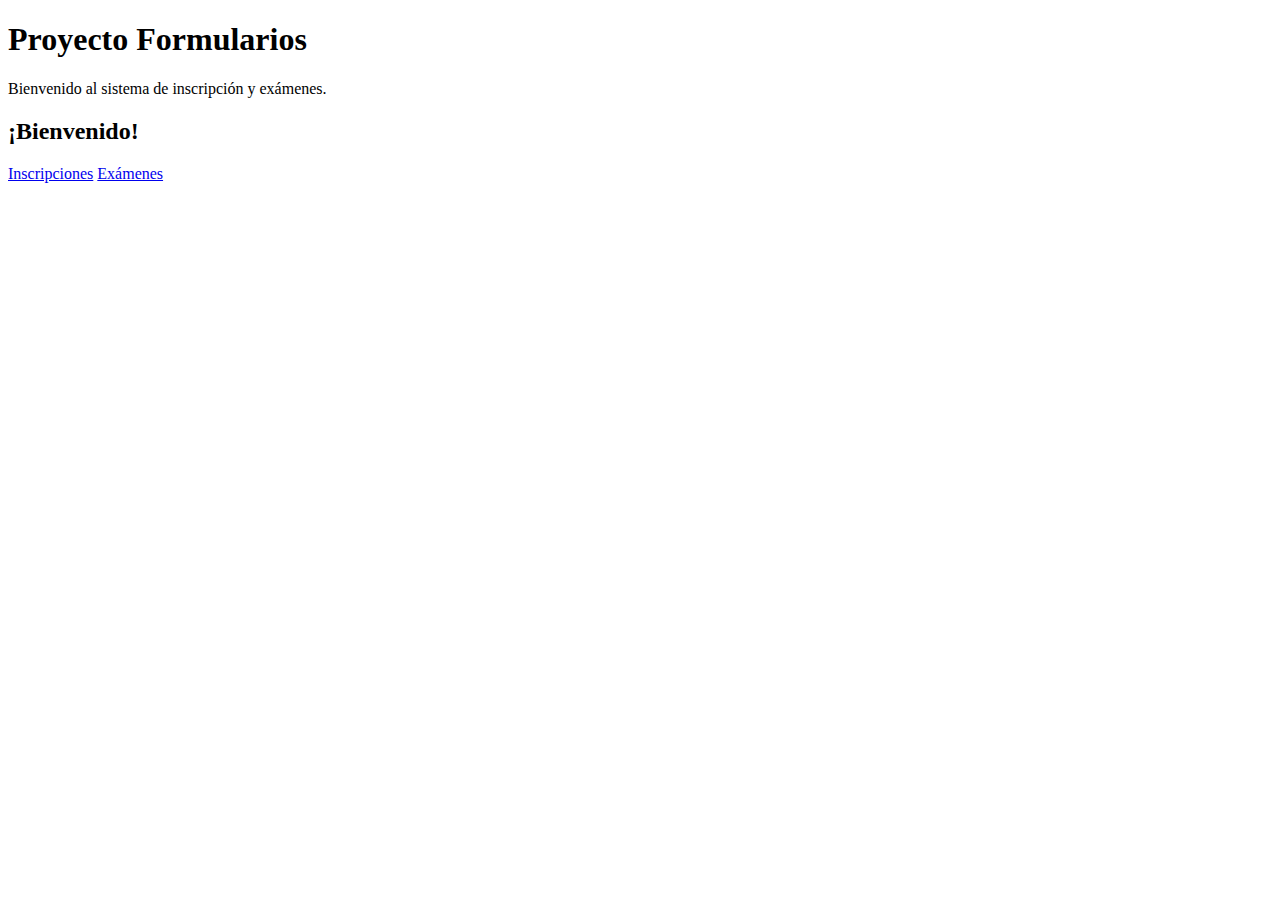
<file: index.html>
<!DOCTYPE html>
<html lang="es">
<head>
    <meta charset="UTF-8">
    <title>Proyecto Formularios</title>
    
    <base href="https://<tu-usuario>.github.io/Proyecto_apis2/"> 
    
    <link rel="stylesheet" href="/statics/styles.css">
    <script defer src="/js/script_bienvenida.js"></script>
</head>
<body>
    <header>
        <h1>Proyecto Formularios</h1>
        <p class="descripcion">Bienvenido al sistema de inscripción y exámenes.</p>
    </header>

    <section id="bienvenida-section">
        <h2 id="mensajeBienvenida">¡Bienvenido!</h2>
        <p id="nombreUsuario"></p>
    </section>

    <section class="botones">
        <a href="/templates/inscripcion.html" class="btn">Inscripciones</a>
        <a href="/templates/examen.html" class="btn">Exámenes</a>
    </section>

</body>
</html>
</file>
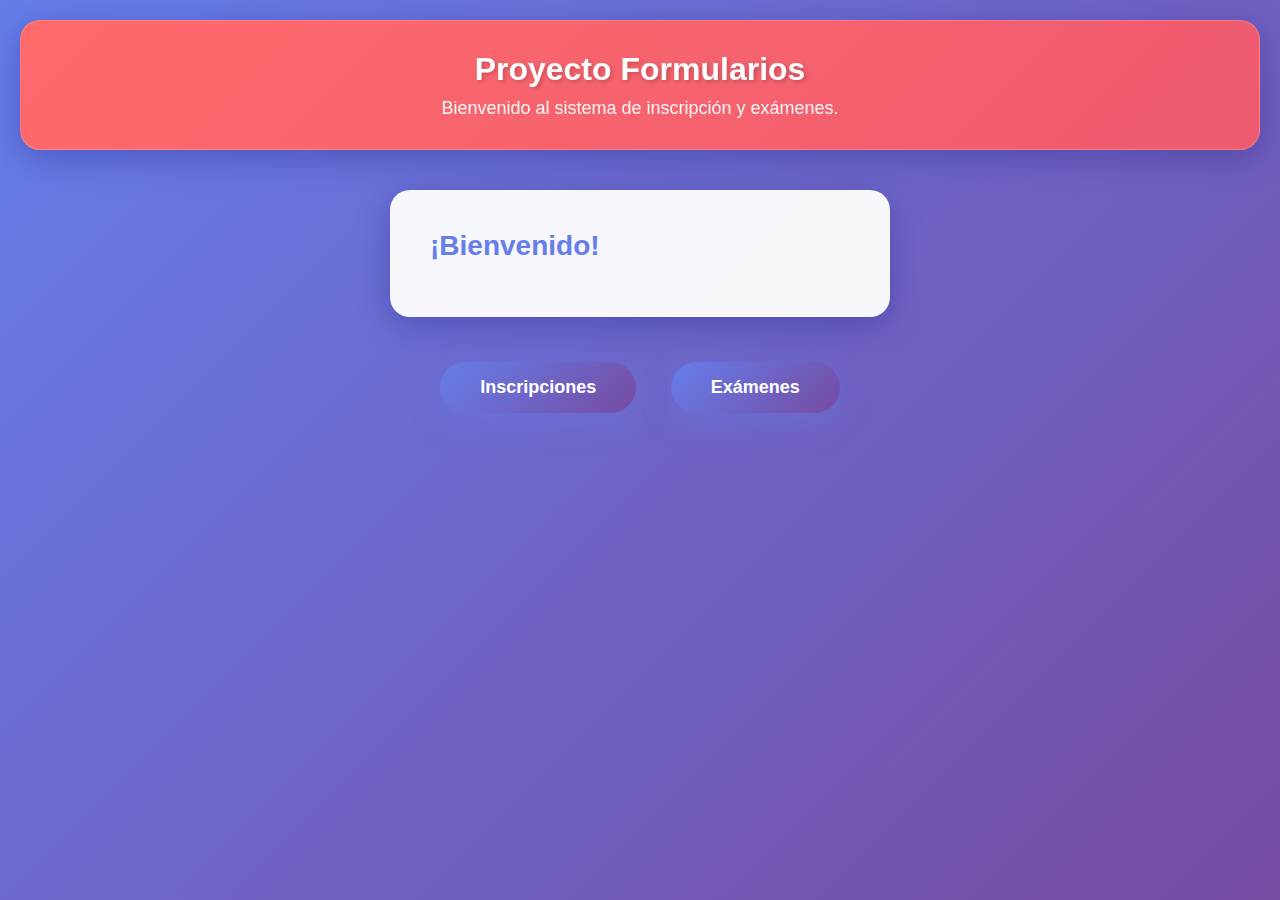
<file: Proyecto_apis2/index.html>
<!DOCTYPE html>
<html lang="es">
<head>
    <meta charset="UTF-8">
    <title>Proyecto Formularios</title>
    
    <link rel="stylesheet" href="/statics/styles.css">
    
    <script defer src="js/script_bienvenida.js"></script>
</head>
<body>
    <header>
        <h1>Proyecto Formularios</h1>
        <p class="descripcion">Bienvenido al sistema de inscripción y exámenes.</p>
    </header>

    <section id="bienvenida-section">
        <h2 id="mensajeBienvenida">¡Bienvenido!</h2>
        <p id="nombreUsuario"></p>
    </section>

    <section class="botones">
        <a href="templates/inscripcion.html" class="btn">Inscripciones</a>
        
        <a href="templates/examen.html" class="btn">Exámenes</a>
    </section>

</body>
</html>
</file>
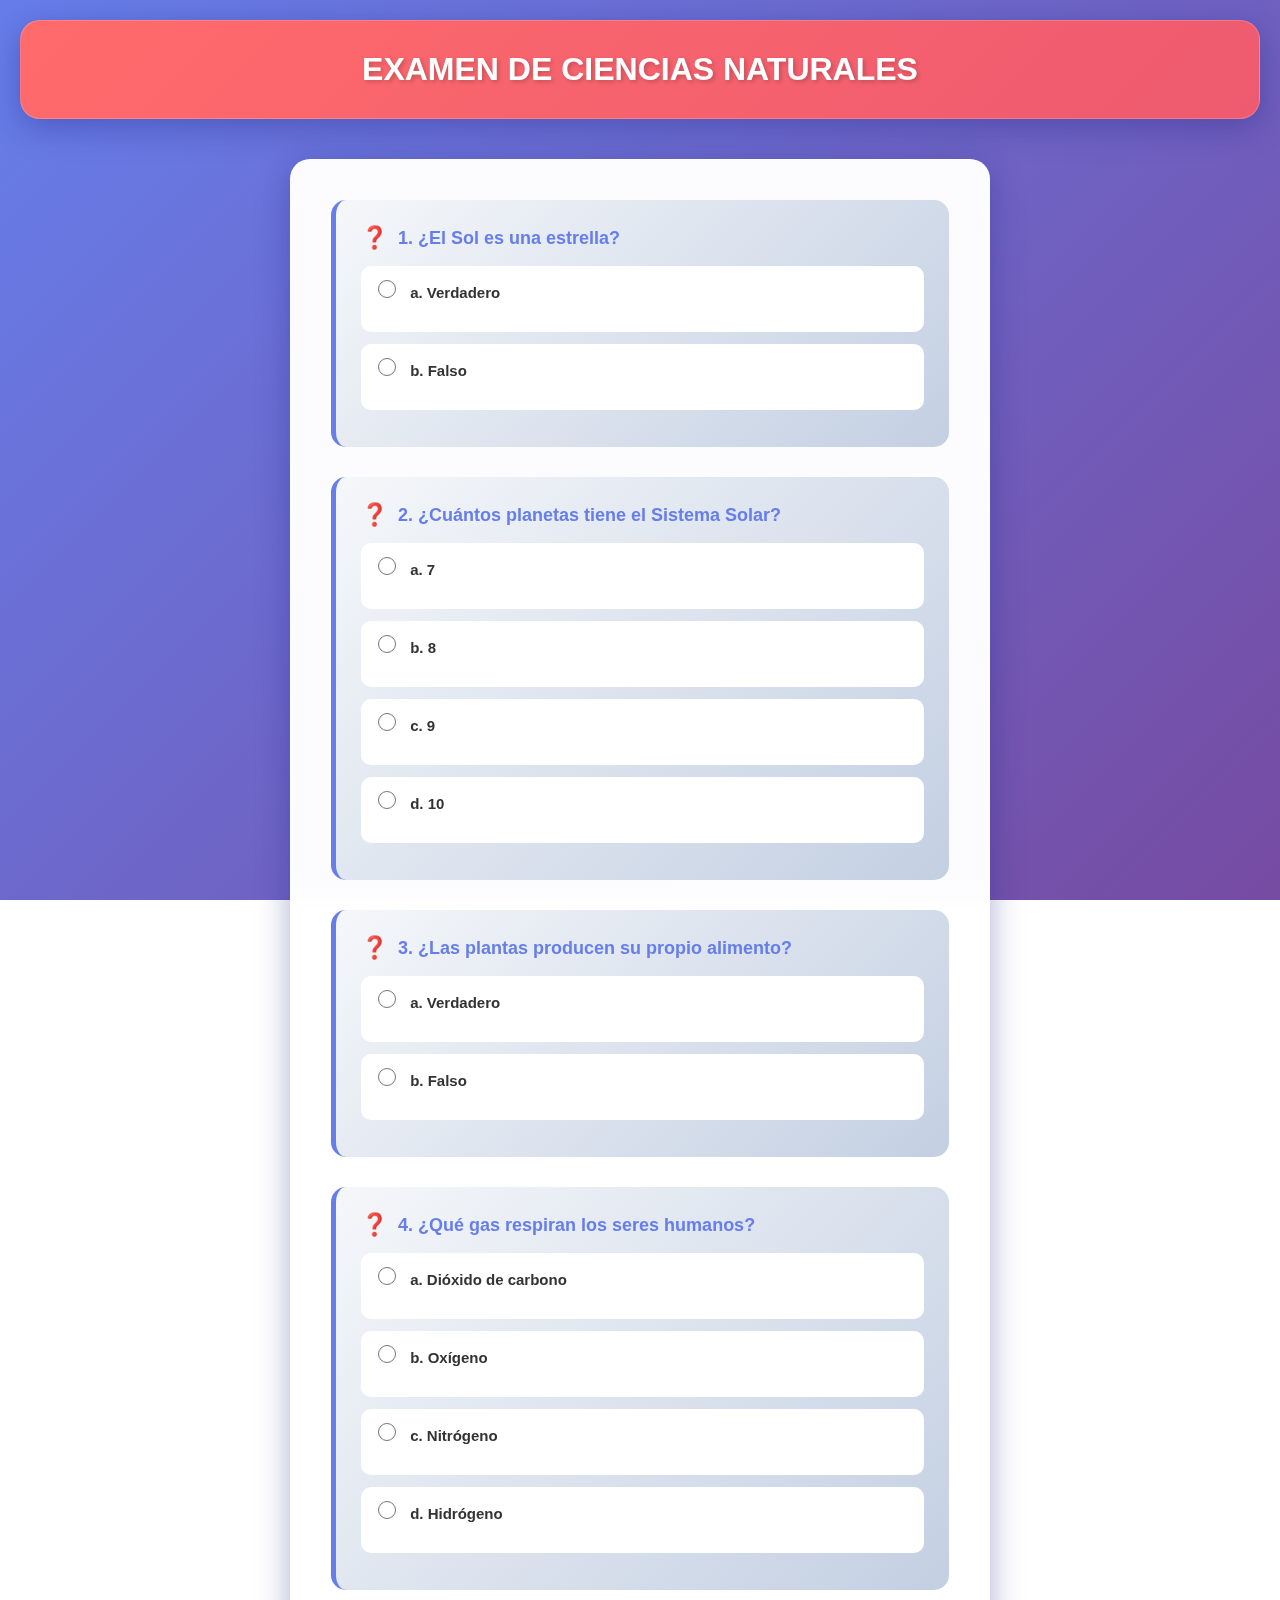
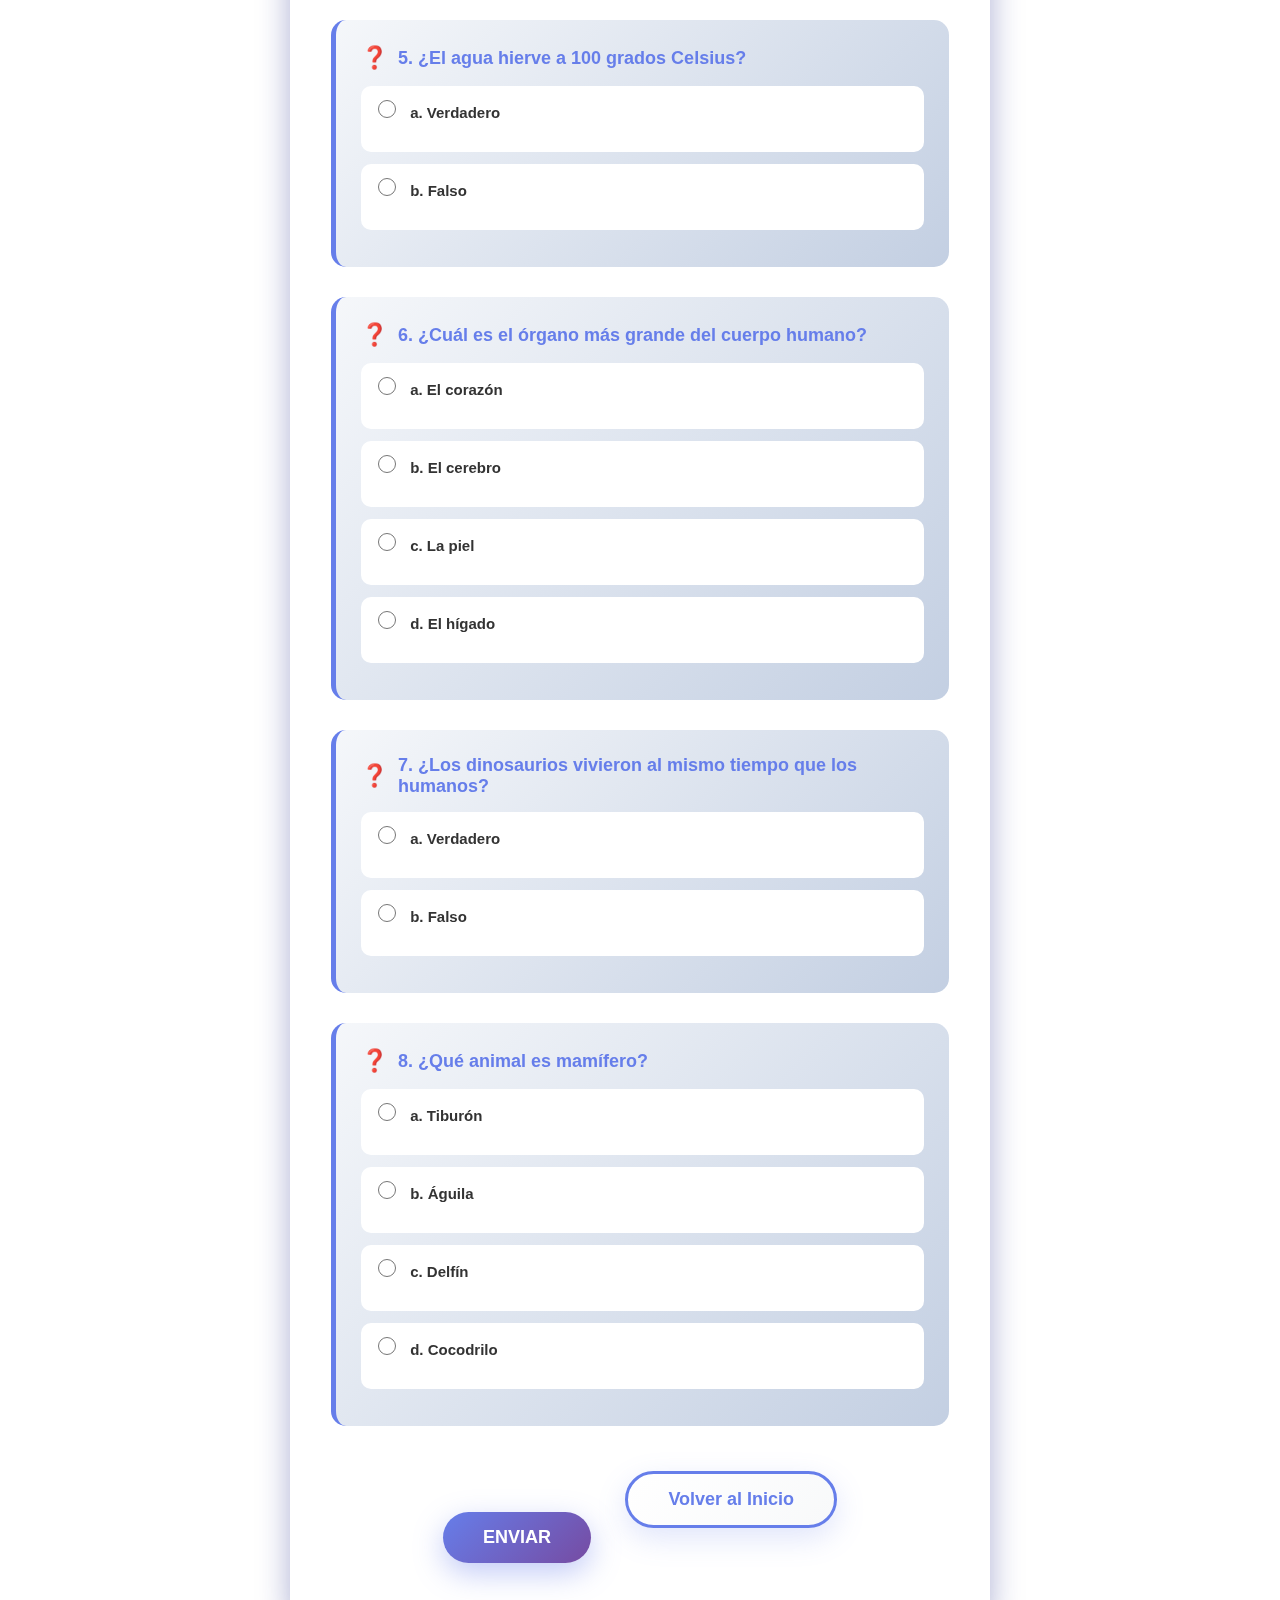
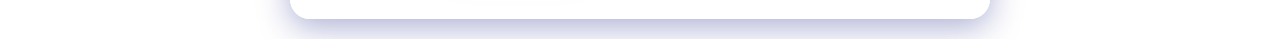
<file: examen.html>
<!DOCTYPE html>
<html lang="es">
<head>
    <meta charset="UTF-8">
    <meta name="viewport" content="width=device-width, initial-scale=1.0">
    <title>Examen de Ciencias Naturales</title>
    <link rel="stylesheet" href="/statics/styles.css">
</head>
<body>

    <header>
        <h1>EXAMEN DE CIENCIAS NATURALES</h1>
    </header>

    <form id="formExamen" class="formulario">

        <div class="pregunta">
            <h3>1. ¿El Sol es una estrella?</h3>
            <div class="opciones">
                <label><input type="radio" name="p1" value="a"> a. Verdadero</label>
                <label><input type="radio" name="p1" value="b"> b. Falso</label>
            </div>
        </div>

        <div class="pregunta">
            <h3>2. ¿Cuántos planetas tiene el Sistema Solar?</h3>
            <div class="opciones">
                <label><input type="radio" name="p2" value="a"> a. 7</label>
                <label><input type="radio" name="p2" value="b"> b. 8</label>
                <label><input type="radio" name="p2" value="c"> c. 9</label>
                <label><input type="radio" name="p2" value="d"> d. 10</label>
            </div>
        </div>

        <div class="pregunta">
            <h3>3. ¿Las plantas producen su propio alimento?</h3>
            <div class="opciones">
                <label><input type="radio" name="p3" value="a"> a. Verdadero</label>
                <label><input type="radio" name="p3" value="b"> b. Falso</label>
            </div>
        </div>

        <div class="pregunta">
            <h3>4. ¿Qué gas respiran los seres humanos?</h3>
            <div class="opciones">
                <label><input type="radio" name="p4" value="a"> a. Dióxido de carbono</label>
                <label><input type="radio" name="p4" value="b"> b. Oxígeno</label>
                <label><input type="radio" name="p4" value="c"> c. Nitrógeno</label>
                <label><input type="radio" name="p4" value="d"> d. Hidrógeno</label>
            </div>
        </div>

        <div class="pregunta">
            <h3>5. ¿El agua hierve a 100 grados Celsius?</h3>
            <div class="opciones">
                <label><input type="radio" name="p5" value="a"> a. Verdadero</label>
                <label><input type="radio" name="p5" value="b"> b. Falso</label>
            </div>
        </div>

        <div class="pregunta">
            <h3>6. ¿Cuál es el órgano más grande del cuerpo humano?</h3>
            <div class="opciones">
                <label><input type="radio" name="p6" value="a"> a. El corazón</label>
                <label><input type="radio" name="p6" value="b"> b. El cerebro</label>
                <label><input type="radio" name="p6" value="c"> c. La piel</label>
                <label><input type="radio" name="p6" value="d"> d. El hígado</label>
            </div>
        </div>

        <div class="pregunta">
            <h3>7. ¿Los dinosaurios vivieron al mismo tiempo que los humanos?</h3>
            <div class="opciones">
                <label><input type="radio" name="p7" value="a"> a. Verdadero</label>
                <label><input type="radio" name="p7" value="b"> b. Falso</label>
            </div>
        </div>

        <div class="pregunta">
            <h3>8. ¿Qué animal es mamífero?</h3>
            <div class="opciones">
                <label><input type="radio" name="p8" value="a"> a. Tiburón</label>
                <label><input type="radio" name="p8" value="b"> b. Águila</label>
                <label><input type="radio" name="p8" value="c"> c. Delfín</label>
                <label><input type="radio" name="p8" value="d"> d. Cocodrilo</label>
            </div>
        </div>

        <div class="botones">
            <button type="submit" class="btn">ENVIAR</button>
            <a href="../index.html" class="btn volver">Volver al Inicio</a>
        </div>
    </form>

    <div id="resultado" class="resultado">
        <h2>Resultado del Examen</h2>
        <div class="nota" id="resNota"></div>
        <p id="resMensaje"></p>
        <button class="btn" onclick="location.reload()">Realizar Nuevo Examen</button>
        <a href="../index.html" class="btn volver">Volver al Inicio</a>
    </div>

    <script>
        document.getElementById('formExamen').addEventListener('submit', function(e) {
            e.preventDefault();

            const respuestasCorrectas = {
                p1: 'a',   // El Sol es una estrella: Verdadero
                p2: 'b',   // 8 planetas
                p3: 'a',   // Las plantas producen su alimento: Verdadero
                p4: 'b',   // Oxígeno
                p5: 'a',   // Agua hierve a 100°C: Verdadero
                p6: 'c',   // La piel
                p7: 'b',   // Dinosaurios con humanos: Falso
                p8: 'c',   // Delfín es mamífero
                p9: 'a',   // Tierra gira alrededor del Sol: Verdadero
                p10: 'b',  // 206 huesos
                p11: 'a',  // Insectos tienen 6 patas: Verdadero
                p12: 'b',  // Hielo es sólido
                p13: 'b',  // Luna produce luz: Falso
                p14: 'b',  // Fotosíntesis: luz, agua y CO2
                p15: 'a'   // Corazón tiene 4 cavidades: Verdadero
            };

            let correctas = 0;
            for (let pregunta in respuestasCorrectas) {
                const respuesta = document.querySelector(`input[name="${pregunta}"]:checked`);
                if (respuesta && respuesta.value === respuestasCorrectas[pregunta]) {
                    correctas++;
                }
            }

            const nota = (correctas * 10) / 15;
            document.getElementById('resNota').textContent = nota.toFixed(2);

            let mensaje = '';
            if (nota >= 7) mensaje = '¡Aprobado! Excelente trabajo.';
            else if (nota >= 4) mensaje = 'Regular. Debes estudiar más.';
            else mensaje = 'Desaprobado. Es necesario repasar el contenido.';

            document.getElementById('resMensaje').textContent = mensaje;

            document.getElementById('formExamen').style.display = 'none';
            document.getElementById('resultado').classList.add('mostrar');
        });
    </script>

</body>
</html>
</file>
<file: statics/styles.css>
/* Estilos generales */
* {
    margin: 0;
    padding: 0;
    box-sizing: border-box;
}

body {
    background: linear-gradient(135deg, #667eea 0%, #764ba2 100%);
    background-attachment: fixed;
    font-family: 'Segoe UI', Tahoma, Geneva, Verdana, sans-serif;
    min-height: 100vh;
    padding: 20px;
    animation: gradientShift 10s ease infinite;
}

@keyframes gradientShift {
    0%, 100% { background-position: 0% 50%; }
    50% { background-position: 100% 50%; }
}

/* Header con animación */
header {
    background: linear-gradient(135deg, #ff6b6b 0%, #ee5a6f 100%);
    padding: 30px;
    color: white;
    box-shadow: 0 8px 32px rgba(31, 38, 135, 0.37);
    text-align: center;
    margin-bottom: 40px;
    border-radius: 20px;
    backdrop-filter: blur(10px);
    border: 1px solid rgba(255, 255, 255, 0.18);
    animation: slideDown 0.6s ease-out;
}

@keyframes slideDown {
    from {
        opacity: 0;
        transform: translateY(-30px);
    }
    to {
        opacity: 1;
        transform: translateY(0);
    }
}

h1 {
    margin: 0;
    font-size: 32px;
    text-shadow: 2px 2px 4px rgba(0, 0, 0, 0.2);
    animation: titlePulse 2s ease-in-out infinite;
}

@keyframes titlePulse {
    0%, 100% { transform: scale(1); }
    50% { transform: scale(1.02); }
}

.descripcion {
    font-size: 18px;
    margin-top: 10px;
    opacity: 0.95;
}

/* Sección de bienvenida */
#bienvenida-section {
    background: rgba(255, 255, 255, 0.95);
    max-width: 500px;
    margin: 0 auto 30px;
    padding: 40px;
    border-radius: 20px;
    box-shadow: 0 8px 32px rgba(31, 38, 135, 0.37);
    animation: fadeInUp 0.8s ease-out;
}

@keyframes fadeInUp {
    from {
        opacity: 0;
        transform: translateY(30px);
    }
    to {
        opacity: 1;
        transform: translateY(0);
    }
}

#mensajeBienvenida {
    color: #667eea;
    font-size: 28px;
    margin-bottom: 15px;
}

#nombreUsuario {
    color: #555;
    font-size: 18px;
}

/* Botones con efectos */
.botones {
    text-align: center;
    margin-top: 30px;
    animation: fadeIn 1s ease-out 0.3s both;
}

@keyframes fadeIn {
    from { opacity: 0; }
    to { opacity: 1; }
}

.btn {
    display: inline-block;
    margin: 15px;
    padding: 15px 40px;
    background: linear-gradient(135deg, #667eea 0%, #764ba2 100%);
    color: white;
    text-decoration: none;
    border-radius: 50px;
    transition: all 0.4s cubic-bezier(0.175, 0.885, 0.32, 1.275);
    font-size: 18px;
    font-weight: 600;
    box-shadow: 0 10px 30px rgba(102, 126, 234, 0.4);
    border: none;
    cursor: pointer;
    position: relative;
    overflow: hidden;
}

.btn::before {
    content: '';
    position: absolute;
    top: 0;
    left: -100%;
    width: 100%;
    height: 100%;
    background: linear-gradient(90deg, transparent, rgba(255, 255, 255, 0.3), transparent);
    transition: left 0.5s;
}

.btn:hover::before {
    left: 100%;
}

.btn:hover {
    transform: translateY(-5px) scale(1.05);
    box-shadow: 0 15px 40px rgba(102, 126, 234, 0.6);
}

.btn:active {
    transform: translateY(-2px) scale(1.02);
}

.volver {
    background: linear-gradient(135deg, #fff 0%, #f8f9fa 100%) !important;
    color: #667eea !important;
    border: 3px solid #667eea !important;
    box-shadow: 0 10px 30px rgba(102, 126, 234, 0.2) !important;
}

.volver:hover {
    background: linear-gradient(135deg, #f8f9fa 0%, #e9ecef 100%) !important;
    color: #764ba2 !important;
    border-color: #764ba2 !important;
}

/* Formulario mejorado */
.formulario {
    max-width: 700px;
    margin: 0 auto;
    background: rgba(255, 255, 255, 0.98);
    padding: 40px;
    box-shadow: 0 8px 32px rgba(31, 38, 135, 0.37);
    border-radius: 20px;
    border: 1px solid rgba(255, 255, 255, 0.18);
    backdrop-filter: blur(10px);
    animation: scaleIn 0.6s ease-out;
}

@keyframes scaleIn {
    from {
        opacity: 0;
        transform: scale(0.9);
    }
    to {
        opacity: 1;
        transform: scale(1);
    }
}

.formulario label {
    display: block;
    text-align: left;
    margin-bottom: 8px;
    color: #333;
    font-weight: 600;
    font-size: 15px;
}

.formulario input,
.formulario select {
    width: 100%;
    padding: 12px 15px;
    margin-bottom: 20px;
    border: 2px solid #e0e0e0;
    border-radius: 12px;
    transition: all 0.3s ease;
    font-size: 15px;
    background: #fafafa;
}

.formulario input:focus,
.formulario select:focus {
    outline: none;
    border-color: #667eea;
    box-shadow: 0 0 15px rgba(102, 126, 234, 0.3);
    background: white;
    transform: translateY(-2px);
}

/* Preguntas del examen */
.pregunta {
    margin-bottom: 30px;
    text-align: left;
    padding: 25px;
    background: linear-gradient(135deg, #f5f7fa 0%, #c3cfe2 100%);
    border-radius: 15px;
    border-left: 5px solid #667eea;
    transition: all 0.3s ease;
    animation: slideInLeft 0.5s ease-out backwards;
}

.pregunta:nth-child(1) { animation-delay: 0.1s; }
.pregunta:nth-child(2) { animation-delay: 0.2s; }
.pregunta:nth-child(3) { animation-delay: 0.3s; }
.pregunta:nth-child(4) { animation-delay: 0.4s; }
.pregunta:nth-child(5) { animation-delay: 0.5s; }
.pregunta:nth-child(6) { animation-delay: 0.6s; }
.pregunta:nth-child(7) { animation-delay: 0.7s; }
.pregunta:nth-child(8) { animation-delay: 0.8s; }

@keyframes slideInLeft {
    from {
        opacity: 0;
        transform: translateX(-50px);
    }
    to {
        opacity: 1;
        transform: translateX(0);
    }
}

.pregunta:hover {
    transform: translateX(10px);
    box-shadow: 0 5px 20px rgba(102, 126, 234, 0.3);
}

.pregunta h3 {
    color: #667eea;
    font-size: 18px;
    margin-bottom: 15px;
    display: flex;
    align-items: center;
}

.pregunta h3::before {
    content: '❓';
    margin-right: 10px;
    font-size: 22px;
}

.opciones label {
    display: block;
    margin-bottom: 12px;
    padding: 12px 15px;
    background: white;
    border-radius: 10px;
    cursor: pointer;
    transition: all 0.3s ease;
    border: 2px solid transparent;
}

.opciones label:hover {
    background: #f0f4ff;
    border-color: #667eea;
    transform: translateX(5px);
}

.opciones input[type="radio"] {
    margin-right: 10px;
    cursor: pointer;
    accent-color: #667eea;
    width: 18px;
    height: 18px;
}

/* Resultado con animaciones especiales */
.resultado {
    display: none;
    max-width: 600px;
    margin: 30px auto;
    padding: 50px;
    background: linear-gradient(135deg, #ffffff 0%, #f8f9fa 100%);
    border-radius: 25px;
    box-shadow: 0 20px 60px rgba(31, 38, 135, 0.4);
    border: 3px solid #667eea;
    text-align: center;
}

.resultado.mostrar {
    display: block;
    animation: bounceIn 0.8s cubic-bezier(0.68, -0.55, 0.265, 1.55);
}

@keyframes bounceIn {
    0% {
        opacity: 0;
        transform: scale(0.3);
    }
    50% {
        transform: scale(1.05);
    }
    70% {
        transform: scale(0.9);
    }
    100% {
        opacity: 1;
        transform: scale(1);
    }
}

.resultado h2 {
    color: #667eea;
    margin-bottom: 25px;
    font-size: 32px;
}

.resultado h2::before {
    content: '🎓 ';
    font-size: 40px;
}

.nota {
    font-size: 72px;
    font-weight: bold;
    background: linear-gradient(135deg, #667eea 0%, #764ba2 100%);
    -webkit-background-clip: text;
    -webkit-text-fill-color: transparent;
    margin: 30px 0;
    animation: notaScale 1s ease-in-out infinite alternate;
}

@keyframes notaScale {
    from { transform: scale(1); }
    to { transform: scale(1.1); }
}

#resMensaje {
    font-size: 22px;
    margin: 20px 0;
    font-weight: 600;
    color: #555;
}

/* Efectos adicionales */
@keyframes float {
    0%, 100% { transform: translateY(0px); }
    50% { transform: translateY(-10px); }
}

.btn {
    animation: float 3s ease-in-out infinite;
}

.btn:nth-child(1) { animation-delay: 0s; }
.btn:nth-child(2) { animation-delay: 0.5s; }
.btn:nth-child(3) { animation-delay: 1s; }

/* Responsive */
@media (max-width: 768px) {
    .formulario, .resultado {
        padding: 25px;
    }
    
    h1 {
        font-size: 24px;
    }
    
    .btn {
        display: block;
        margin: 10px auto;
        max-width: 250px;
    }
    
    .nota {
        font-size: 56px;
    }
}
</file>
